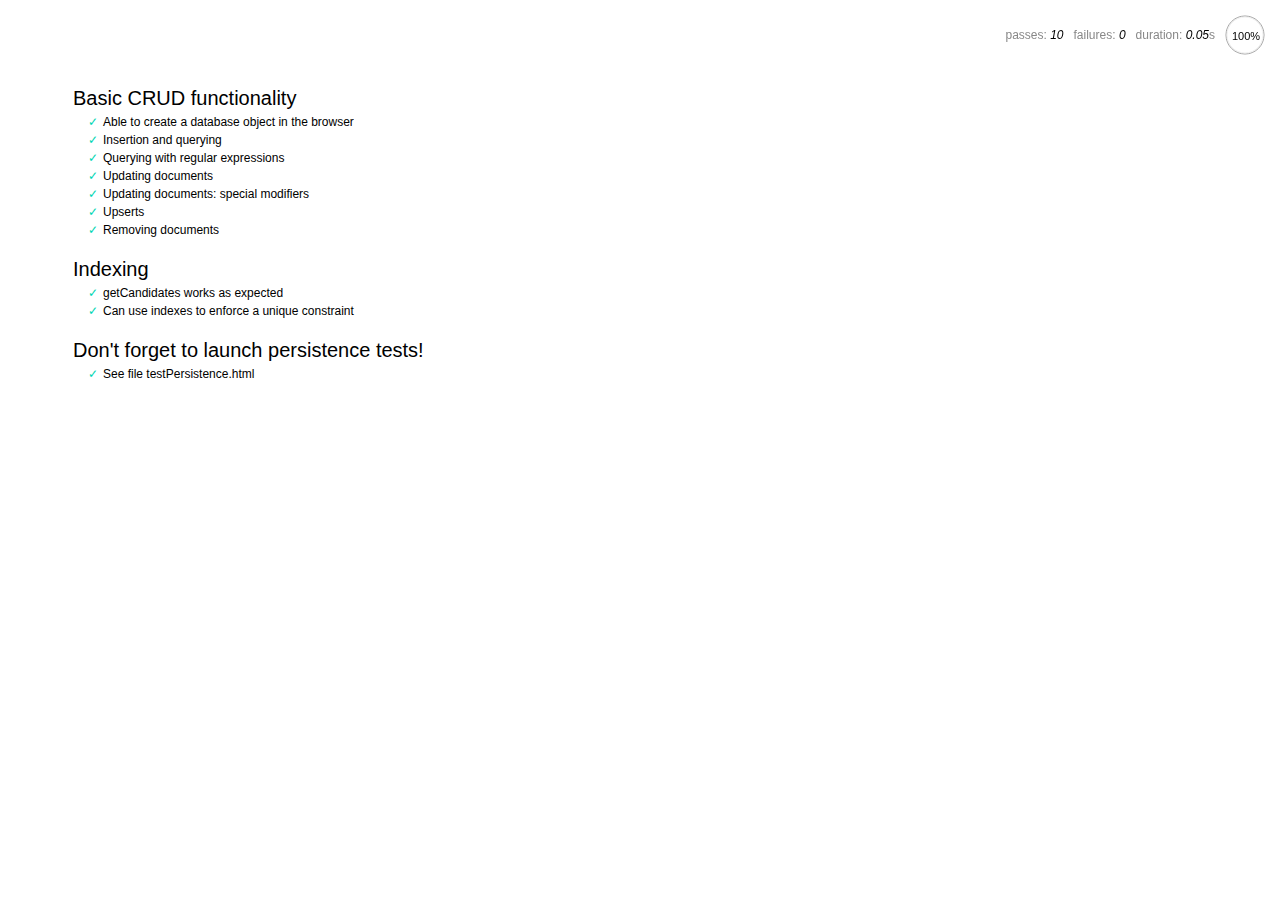
<file: alurapic-material/node_modules/nedb/browser-version/test/index.html>
<!DOCTYPE html>
<html>
<head>
  <meta charset="utf-8">
  <title>Mocha tests for NeDB</title>
  <link rel="stylesheet" href="mocha.css">
</head>
<body>
  <div id="mocha"></div>
  <script src="jquery.min.js"></script>
  <script src="chai.js"></script>
  <script src="underscore.min.js"></script>
  <script src="mocha.js"></script>
  <script>mocha.setup('bdd')</script>
  <script src="../out/nedb.min.js"></script>
  <script src="localforage.js"></script>
  <script src="nedb-browser.js"></script>
  <script>
    mocha.checkLeaks();
    mocha.globals(['jQuery']);
    mocha.run();
  </script>
</body>
</html>
</file>
<file: alurapic-material/node_modules/nedb/browser-version/test/mocha.css>
@charset "UTF-8";
body {
  font: 20px/1.5 "Helvetica Neue", Helvetica, Arial, sans-serif;
  padding: 60px 50px;
}

#mocha ul, #mocha li {
  margin: 0;
  padding: 0;
}

#mocha ul {
  list-style: none;
}

#mocha h1, #mocha h2 {
  margin: 0;
}

#mocha h1 {
  margin-top: 15px;
  font-size: 1em;
  font-weight: 200;
}

#mocha h1 a {
  text-decoration: none;
  color: inherit;
}

#mocha h1 a:hover {
  text-decoration: underline;
}

#mocha .suite .suite h1 {
  margin-top: 0;
  font-size: .8em;
}

#mocha h2 {
  font-size: 12px;
  font-weight: normal;
  cursor: pointer;
}

#mocha .suite {
  margin-left: 15px;
}

#mocha .test {
  margin-left: 15px;
}

#mocha .test:hover h2::after {
  position: relative;
  top: 0;
  right: -10px;
  content: '(view source)';
  font-size: 12px;
  font-family: arial;
  color: #888;
}

#mocha .test.pending:hover h2::after {
  content: '(pending)';
  font-family: arial;
}

#mocha .test.pass.medium .duration {
  background: #C09853;
}

#mocha .test.pass.slow .duration {
  background: #B94A48;
}

#mocha .test.pass::before {
  content: '✓';
  font-size: 12px;
  display: block;
  float: left;
  margin-right: 5px;
  color: #00d6b2;
}

#mocha .test.pass .duration {
  font-size: 9px;
  margin-left: 5px;
  padding: 2px 5px;
  color: white;
  -webkit-box-shadow: inset 0 1px 1px rgba(0,0,0,.2);
  -moz-box-shadow: inset 0 1px 1px rgba(0,0,0,.2);
  box-shadow: inset 0 1px 1px rgba(0,0,0,.2);
  -webkit-border-radius: 5px;
  -moz-border-radius: 5px;
  -ms-border-radius: 5px;
  -o-border-radius: 5px;
  border-radius: 5px;
}

#mocha .test.pass.fast .duration {
  display: none;
}

#mocha .test.pending {
  color: #0b97c4;
}

#mocha .test.pending::before {
  content: '◦';
  color: #0b97c4;
}

#mocha .test.fail {
  color: #c00;
}

#mocha .test.fail pre {
  color: black;
}

#mocha .test.fail::before {
  content: '✖';
  font-size: 12px;
  display: block;
  float: left;
  margin-right: 5px;
  color: #c00;
}

#mocha .test pre.error {
  color: #c00;
}

#mocha .test pre {
  display: inline-block;
  font: 12px/1.5 monaco, monospace;
  margin: 5px;
  padding: 15px;
  border: 1px solid #eee;
  border-bottom-color: #ddd;
  -webkit-border-radius: 3px;
  -webkit-box-shadow: 0 1px 3px #eee;
}

#report.pass .test.fail {
  display: none;
}

#report.fail .test.pass {
  display: none;
}

#error {
  color: #c00;
  font-size: 1.5  em;
  font-weight: 100;
  letter-spacing: 1px;
}

#stats {
  position: fixed;
  top: 15px;
  right: 10px;
  font-size: 12px;
  margin: 0;
  color: #888;
}

#stats .progress {
  float: right;
  padding-top: 0;
}

#stats em {
  color: black;
}

#stats a {
  text-decoration: none;
  color: inherit;
}

#stats a:hover {
  border-bottom: 1px solid #eee;
}

#stats li {
  display: inline-block;
  margin: 0 5px;
  list-style: none;
  padding-top: 11px;
}

code .comment { color: #ddd }
code .init { color: #2F6FAD }
code .string { color: #5890AD }
code .keyword { color: #8A6343 }
code .number { color: #2F6FAD }
</file>
